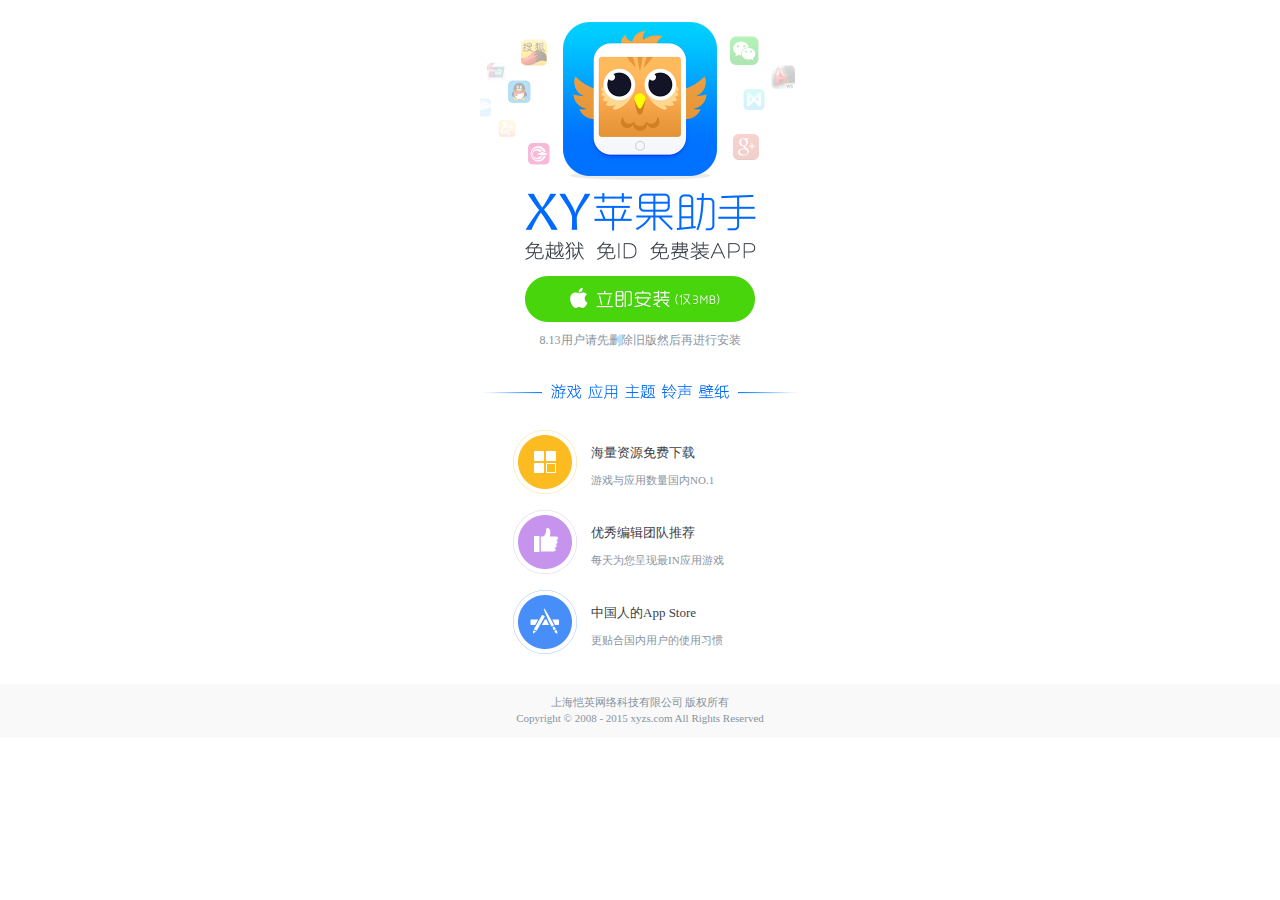
<file: mobile/index.html>
<!DOCTYPE html>
<html>
	<head>
		<!--设置视口，只在移动端浏览器下生成，设置视口宽度=设置固定值，用户不允许手动缩放，最小0.5倍缩放，最大2倍缩放-->
		<meta name="viewport" content="width=320,user-scalable=no,minium-scale=2.0"/>
		<meta charset="UTF-8">
		<!-- 禁止读取缓存 -->
		<meta http-equiv="Cache-Control" content="no-cache">
		<meta http-equiv="pragma" content="no-cache">
		<meta http-equiv="expires" content="0">
		<!-- 网页中的电话，邮件，地址不会点击自动拨号或发送邮件 -->
		<meta name="format-detection" content="telephone=no, address=no,email=no">
		<!-- 是否删除默认的苹果工具栏和菜单栏 -->
		<meta name="apple-mobile-web-app-capable" content="yes">
		<!-- 控制手机状态栏显示样式 -->
		<meta name="apple-mobile-web-app-status-bar-style" content="black-translucent">
		<title>xy苹果助手手机版</title>
		<link rel="stylesheet" type="text/css" href="index.css"/>
	</head>
	<body>
		<!--最外层容器开始-->
		<div class="wrapper">
			<!--logo开始-->
			<div class="logo">
				<img src="images/logo.png"/>
			</div>
			<!--logo结束-->
			<!--立即安装按钮开始-->
			<a href="#" class="lijianzhuang">
				<img src="images/lijianzhuang.png"/>
			</a>
			<!--立即安装按钮结束-->
			
			<p class="tishi">8.13用户请先删除旧版然后再进行安装</p>
			
			<img src="images/zhuti.png" class="zhuti"/>
			
			<!--列表开始-->
			<ul class="list">
				<li>
					<img src="images/ziyuan.png"/>
					<div class="biaotitxt">
						<h1>海量资源免费下载</h1>
						<p>游戏与应用数量国内NO.1</p>
					</div>
				</li>
				<li>
					<img src="images/bianjituandui.png"/>
					<div class="biaotitxt">
						<h1>优秀编辑团队推荐</h1>
						<p>每天为您呈现最IN应用游戏</p>
					</div>
				</li>
				<li>
					<img src="images/tieheyonghu.png"/>
					<div class="biaotitxt">
						<h1>中国人的App Store</h1>
						<p>更贴合国内用户的使用习惯</p>
					</div>
				</li>
			</ul>
			<!--列表结束-->
			<!--网页底部开始-->
			<footer>
				<p>上海恺英网络科技有限公司 版权所有</p>
				<p>Copyright &copy; 2008 - 2015 xyzs.com All Rights Reserved</p>
			</footer>
			<!--网页底部结束-->
		</div>
		<!--最外层容器结束-->
	</body>
</html>
</file>
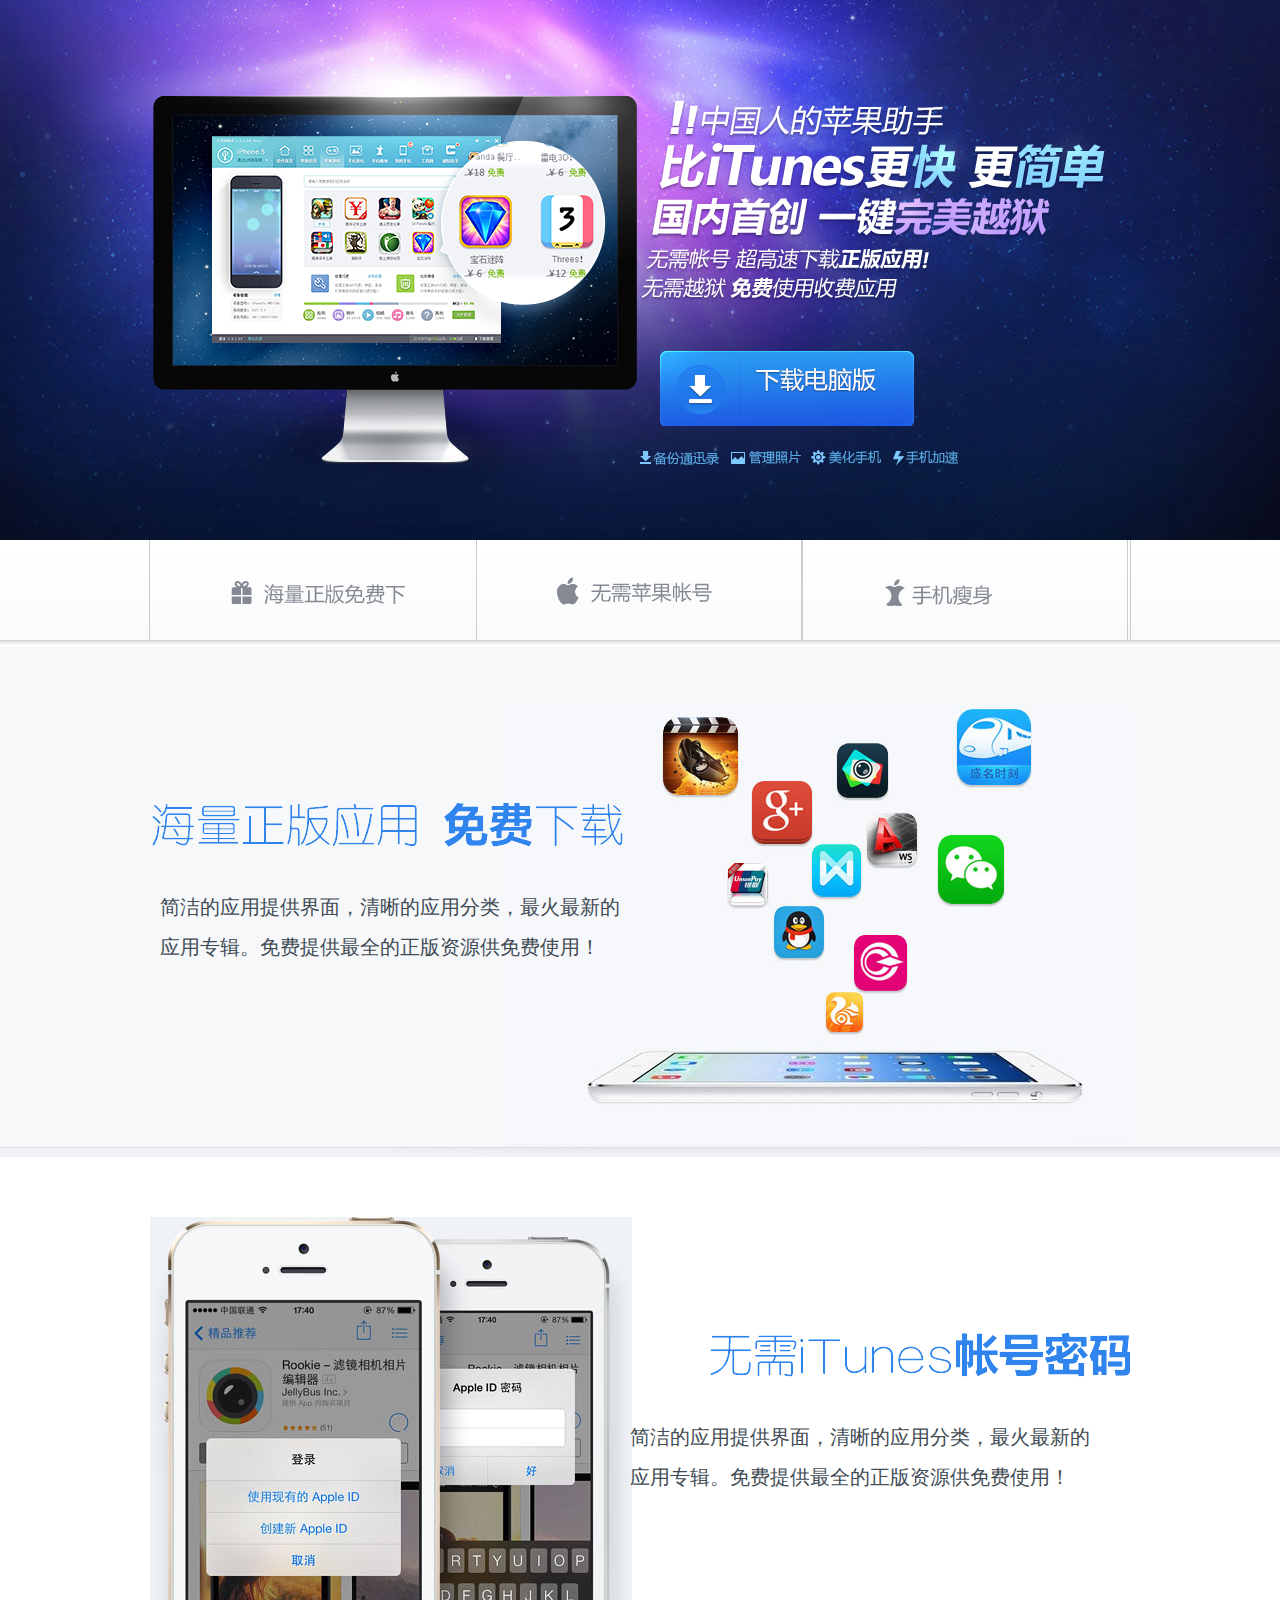
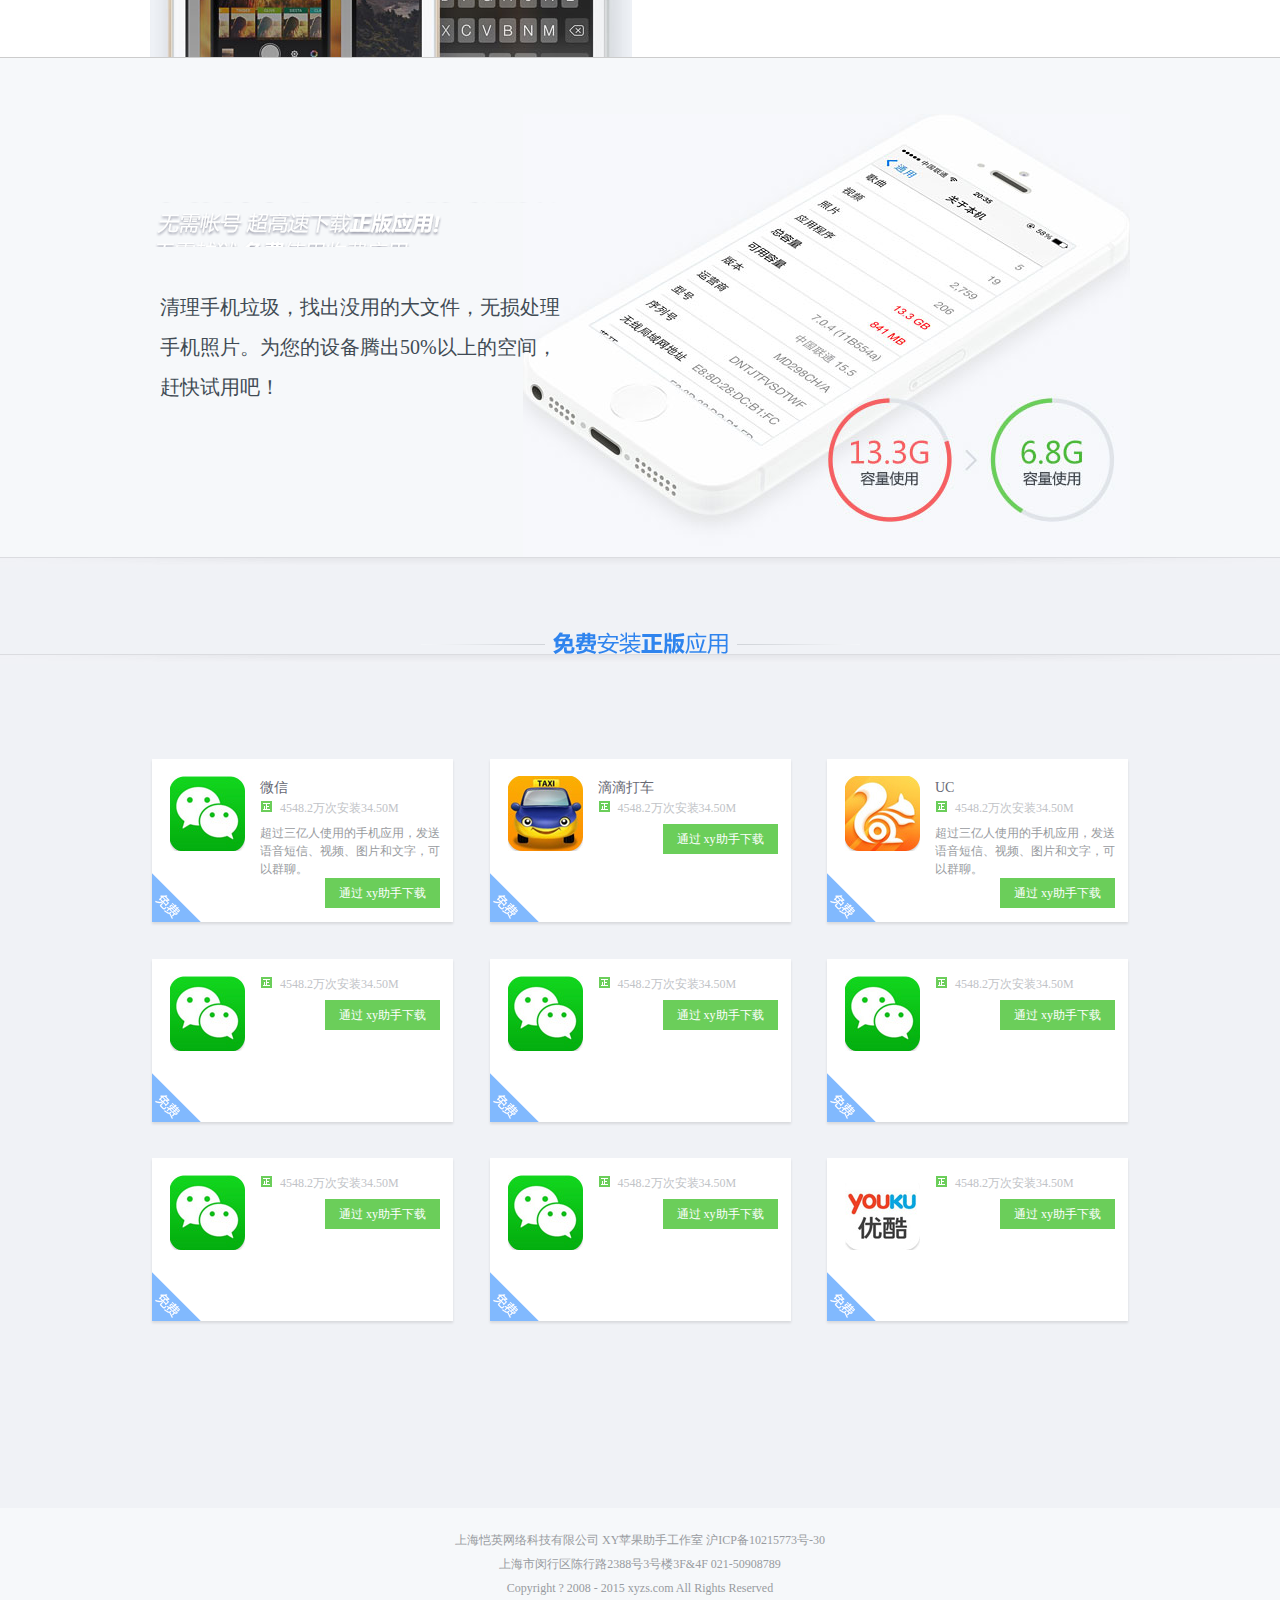
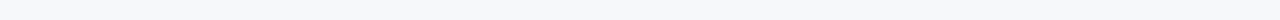
<file: pc/index.html>
<!DOCTYPE html>
<html>
	<head>
		<meta charset="UTF-8">
		<title>XY苹果助手</title>
		<link rel="stylesheet" type="text/css" href="css/index.css"/>
		<link rel="stylesheet" type="text/css" href="js/wow/css/animate.css"/>
	</head>
	<body>
		<!--logo开始-->
		<div class="logo">
			<a href="http://www.xyzs.com" target="_blank">xy苹果助手</a>
			<p>
				<a href=""><span>铃声设置教程</span></a>
				<a href=""><span>应用下载</span></a>
				<a href=""><span>游戏下载</span></a>
				<a href=""><span>新手入门</span></a>
			</p>
		</div>
		<!--logo结束-->
		<!--主内容区开始-->
		<div class="wrapper">
			<!--banner开始-->
			<div class="banner">
				<div class="banner-center">
					<div class="back-img1 wow rollIn">
						<!--显示器图片-->
					</div>
					<div class="back-img2">
						<div class="back-img2_1">
							<!--中国人的苹果助手-->
						</div>
						<a href="">
							<!--下载电脑版-->
						</a>
						<span>
							<!--备份通讯录-->
						</span>
					</div>
				</div>
			</div>
			<!--banner结束-->
			<!--导航条开始-->
			<div class="nav-wrap">
				<ul class="nav">
					<li><a href="#post-intro" class="intro">海量正版免费下</a></li>
					<li><a href="#post-usage" class="usage">无需苹果账号</a></li>
					<li><a href="#choiceness" class="choice">手机瘦身</a></li>
				</ul>
			</div>
			<!--导航条结束-->
			<!--海量正版免费下开始-->
			<div id="post-intro" class="post-intro">
				<div class="download">
					<h1>海量正版应用免费下载</h1>
					<p>
						简洁的应用提供界面，清晰的应用分类，最火最新的
						<br />
						应用专辑。免费提供最全的正版资源供免费使用！
					</p>
				</div>
			</div>
			<!--海量正版免费下结束-->
			<!--无需苹果账号开始-->
			<div id="post-usage" class="post-usage">
				<div class="jianbian">
					<!--渐变的分隔条-->
				</div>
				<div class="none-pwd">
					<h1>无需苹果账号</h1>
					<p>
						简洁的应用提供界面，清晰的应用分类，最火最新的
						<br />
						应用专辑。免费提供最全的正版资源供免费使用！
					</p>
				</div>
			</div>
			<!--无需苹果账号-->
			<!--手机瘦身开始-->
			<div id="choiceness" class="choiceness">
				<div class="border">
					<!--分割线-->
				</div>
				<div class="apple-thin">
					<h1>为您手机瘦身</h1>
					<p>
						清理手机垃圾，找出没用的大文件，无损处理
						<br />
						手机照片。为您的设备腾出50%以上的空间，
						<br />
						赶快试用吧！

					</p>
				</div>
			</div>
			<!--手机瘦身结束-->
			<!--免费安装正版应用开始-->
			<div class="free-app">
				<h1>免费安装正版应用</h1>
				<div class="free-app">
					<div class="free-app1">
						<ul>
							<!--微信开始-->
							<li>
								<div class="free_app_bg">
									<div class="free_app_icon">
										<img src="images/images/weixin_icon.jpg"/>
									</div>
									<div class="free_app_download">
										<h2>微信</h2>
										<div class="free_app_num">
											4548.2万次安装34.50M
										</div>
										<p>超过三亿人使用的手机应用，发送语音短信、视频、图片和文字，可以群聊。</p>
										<a href="#">通过 xy助手下载</a>
									</div>
								</div>
							</li>
							<!--微信接收-->
							<!--滴滴打车开始-->
							<li>
								<div class="free_app_bg">
									<div class="free_app_icon">
										<img src="images/dididache_icon.jpg"/>
									</div>
									<div class="free_app_download">
										<h2>滴滴打车</h2>
										<div class="free_app_num">
											4548.2万次安装34.50M
										</div>
										<p></p>
										<a href="#">通过 xy助手下载</a>
									</div>
								</div>
							</li>
							<!--滴滴打车结束-->
							<!--UC浏览器开始-->
							<li>
								<div class="free_app_bg">
									<div class="free_app_icon">
										<img src="images/images/ucliulanqi_icon.jpg"/>
									</div>
									<div class="free_app_download">
										<h2>UC</h2>
										<div class="free_app_num">
											4548.2万次安装34.50M
										</div>
										<p>超过三亿人使用的手机应用，发送语音短信、视频、图片和文字，可以群聊。</p>
										<a href="#">通过 xy助手下载</a>
									</div>
								</div>
							</li>
							<!--UC浏览器开始-->
							
							<li>
								<div class="free_app_bg">
									<div class="free_app_icon">
										<img src="images/images/weixin_icon.jpg"/>
									</div>
									<div class="free_app_download">
										<h2></h2>
										<div class="free_app_num">
											4548.2万次安装34.50M
										</div>
										<p></p>
										<a href="#">通过 xy助手下载</a>
									</div>
								</div>
							</li>
							
							<li>
								<div class="free_app_bg">
									<div class="free_app_icon">
										<img src="images/images/weixin_icon.jpg"/>
									</div>
									<div class="free_app_download">
										<h2></h2>
										<div class="free_app_num">
											4548.2万次安装34.50M
										</div>
										<p></p>
										<a href="#">通过 xy助手下载</a>
									</div>
								</div>
							</li>
							
							<li>
								<div class="free_app_bg">
									<div class="free_app_icon">
										<img src="images/images/weixin_icon.jpg"/>
									</div>
									<div class="free_app_download">
										<h2></h2>
										<div class="free_app_num">
											4548.2万次安装34.50M
										</div>
										<p></p>
										<a href="#">通过 xy助手下载</a>
									</div>
								</div>
							</li>
							
							<li>
								<div class="free_app_bg">
									<div class="free_app_icon">
										<img src="images/images/weixin_icon.jpg"/>
									</div>
									<div class="free_app_download">
										<h2></h2>
										<div class="free_app_num">
											4548.2万次安装34.50M
										</div>
										<p></p>
										<a href="#">通过 xy助手下载</a>
									</div>
								</div>
							</li>
							
							<li>
								<div class="free_app_bg">
									<div class="free_app_icon">
										<img src="images/images/weixin_icon.jpg"/>
									</div>
									<div class="free_app_download">
										<h2></h2>
										<div class="free_app_num">
											4548.2万次安装34.50M
										</div>
										<p></p>
										<a href="#">通过 xy助手下载</a>
									</div>
								</div>
							</li>
							<!--优酷开始-->
							<li>
								<div class="free_app_bg">
									<div class="free_app_icon">
										<img src="images/youku_icon.jpg"/>
									</div>
									<div class="free_app_download">
										<h2></h2>
										<div class="free_app_num">
											4548.2万次安装34.50M
										</div>
										<p></p>
										<a href="#">通过 xy助手下载</a>
									</div>
								</div>
							</li>
							<!--优酷结束-->
						</ul>
					</div>
				</div>
			</div>
			<!--免费安装正版应用结束-->
			<!--网页底部开始-->
			<div class="footer">
				<p>上海恺英网络科技有限公司 XY苹果助手工作室 沪ICP备10215773号-30</p>
				<p>上海市闵行区陈行路2388号3号楼3F&4F 021-50908789</p>
				<p>Copyright ? 2008 - 2015 xyzs.com All Rights Reserved</p>
			</div>
			<!--网页底部结束-->
		</div>
		<!--主内容区结束-->
		<!--回到顶部的小火箭开始-->
		<div id="topcontrol">
			<img src="images/images/top.gif"/>
		</div>
		<!--回到顶部的小火箭结束-->
		
		
		<script src="js/jquery.js" type="text/javascript" charset="utf-8"></script>
		<script src="js/index.js" type="text/javascript" charset="utf-8"></script>
		<script src="js/wow/js/wow.js" type="text/javascript" charset="utf-8"></script>
		<script>
			//调用WoW滚屏动画功能
			if (!(/msie [6|7|8|9]/i.test(navigator.userAgent))){
				var w = new WOW();
				w.init();
			};
		</script>
	</body>
</html>
</file>
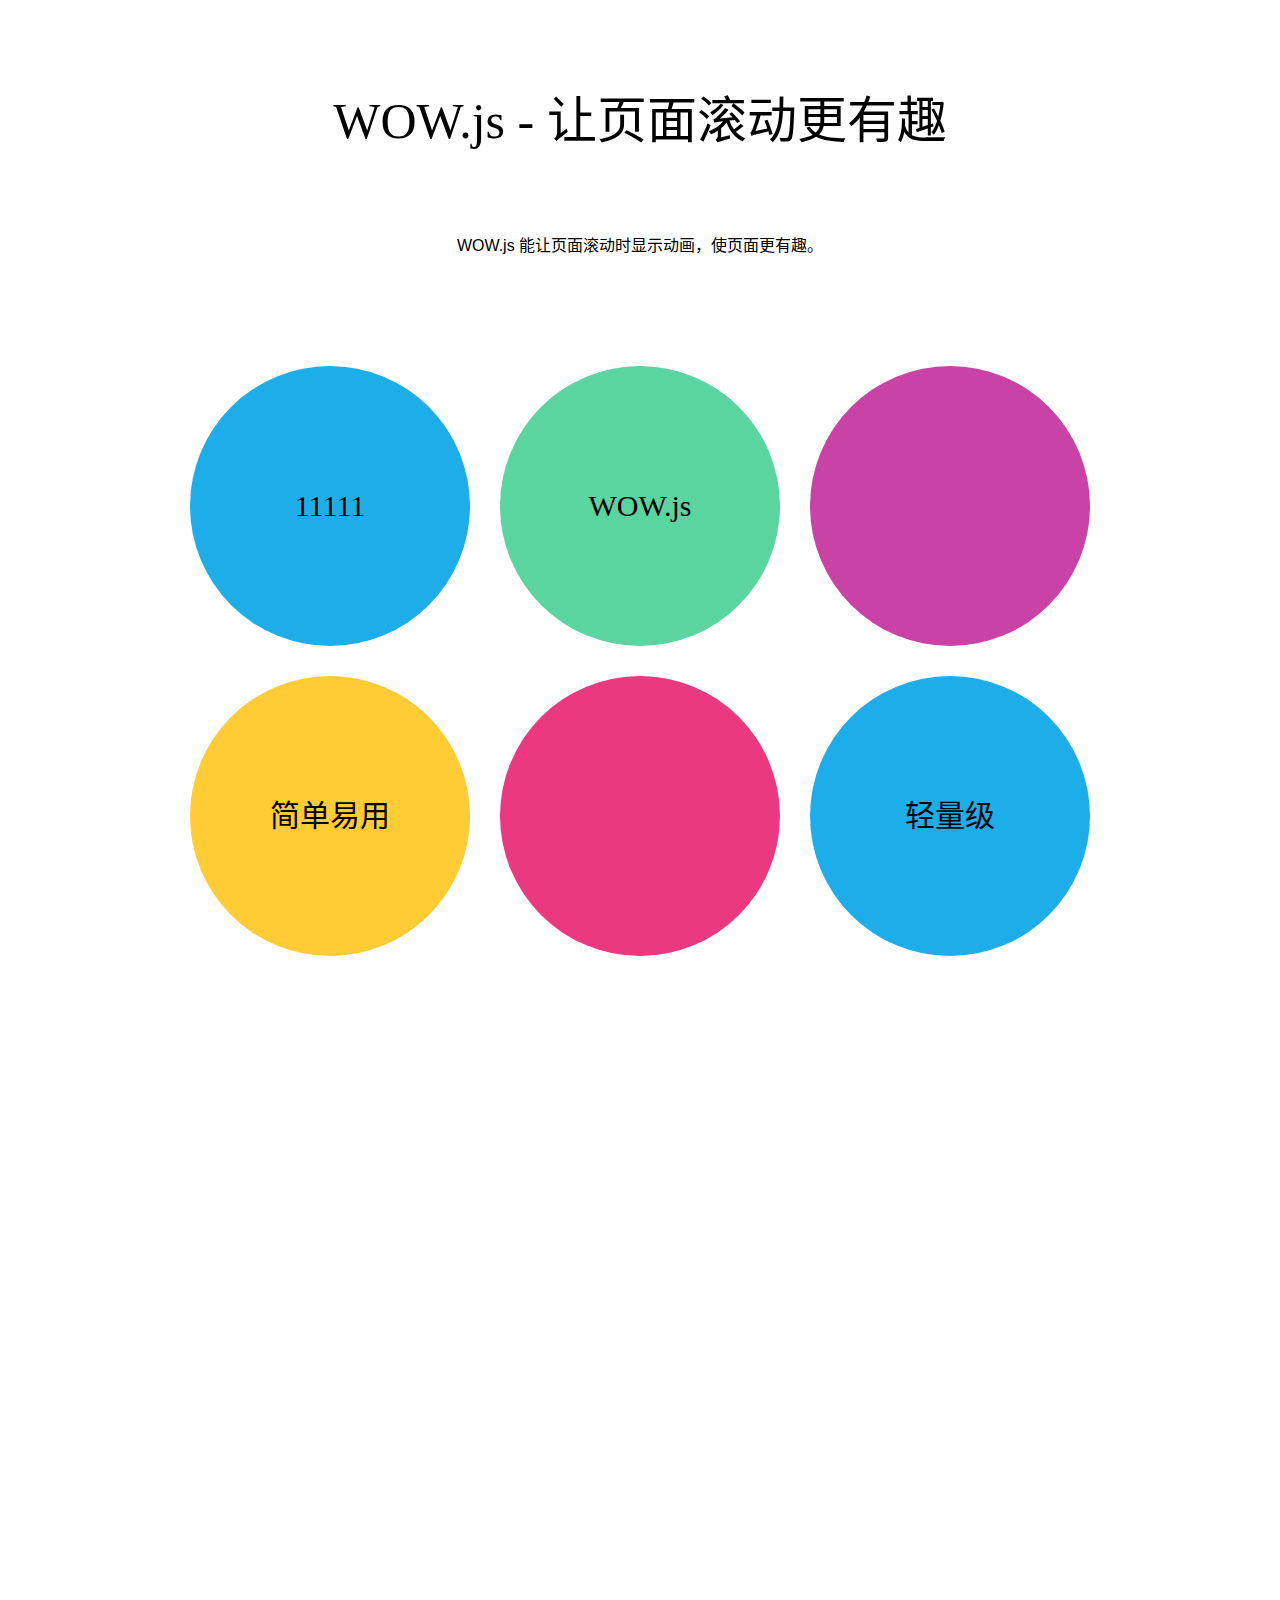
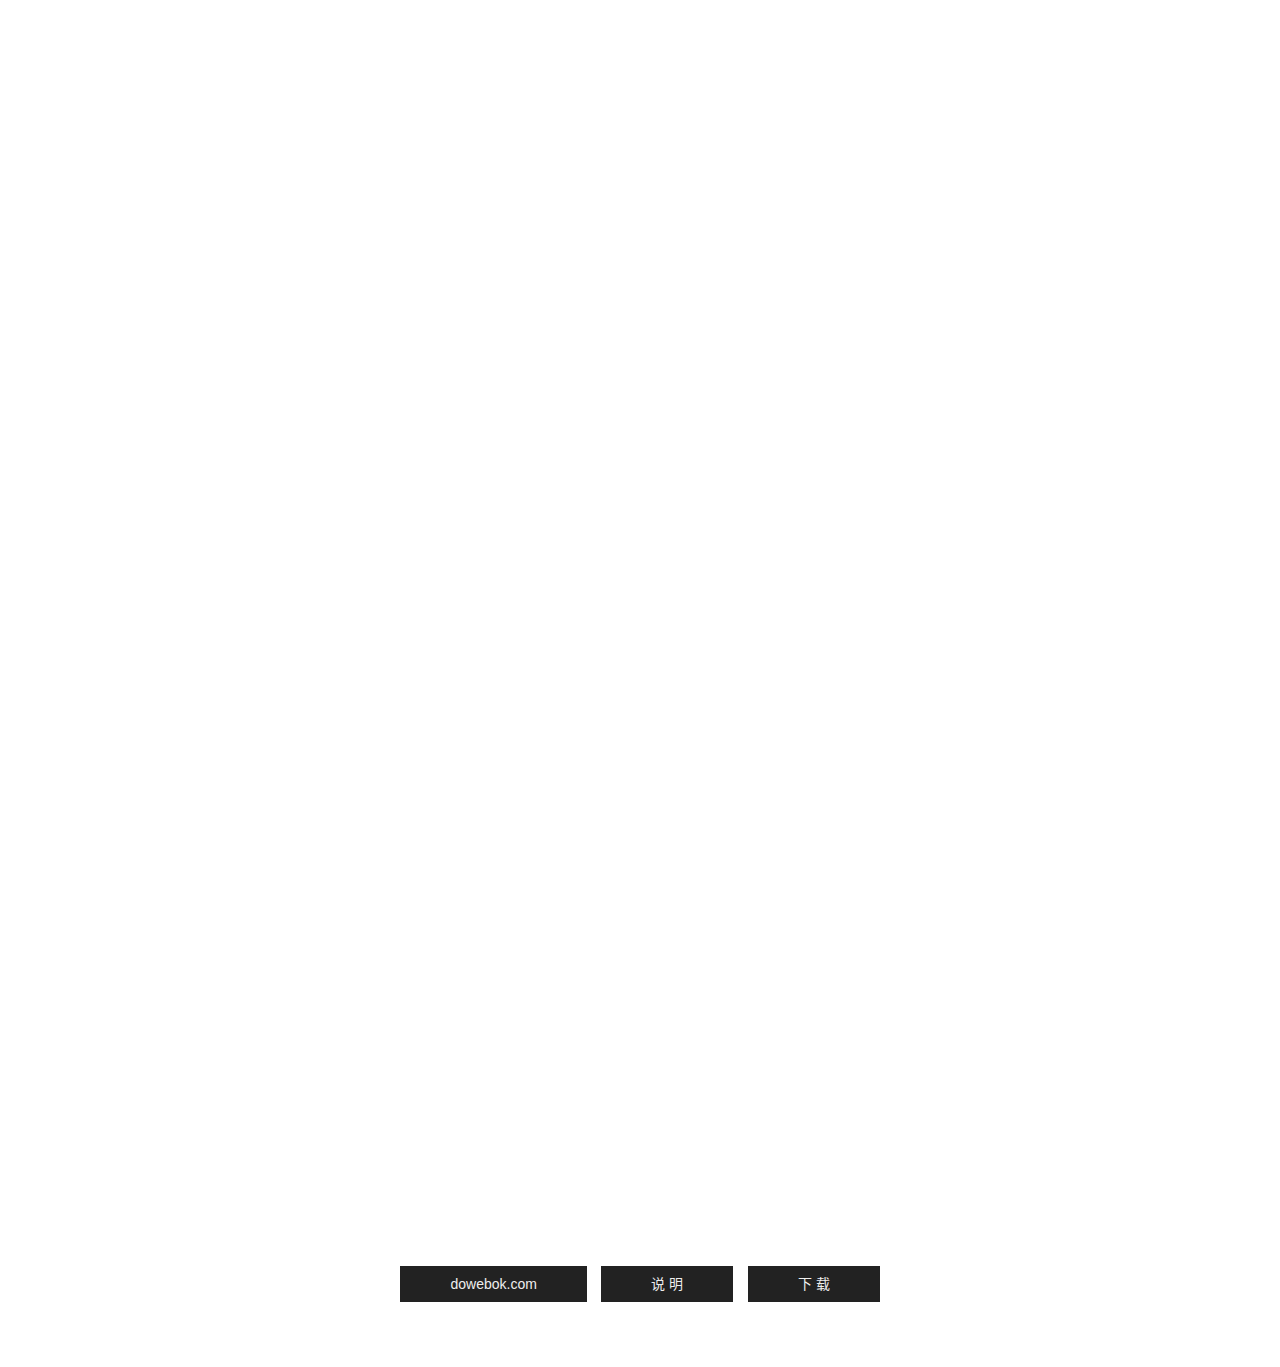
<file: pc/js/wow/index.html>
<!DOCTYPE html>
<html lang="zh-CN">
<head>
<meta charset="utf-8">
<title>WOW.js演示_dowebok</title>
<link rel="stylesheet" href="css/animate.css">
<style>
* { margin: 0; padding: 0;}
body { overflow-x: hidden; font-family: "Microsoft Yahei";}
body h1 { width: 100%; margin: 80px 0; font-size: 50px; font-weight: 500; text-align: center;}
body .txt { margin: 80px 0; font-size: 16px; text-align: center;}
.dowebok { margin: 0 auto;}
.dowebok ul { list-style-type: none;}
.dowebok .row { font-size: 0; text-align: center;}
.dowebok .wow { display: inline-block; width: 280px; height: 280px; margin: 30px 15px 0; border-radius: 50%; font: 30px/280px "Microsoft Yahei"; vertical-align: top; *display: inline; zoom: 1;}
.bg-green { background: #5bd5a0;}
.bg-blue { background: #1daee9;}
.bg-purple { background: #c843a5;}
.bg-red { background: #eb3980;}
.bg-yellow { background: #ffcc35;}
</style>
</head>

<body>
<h1>WOW.js - 让页面滚动更有趣</h1>

<p class="txt">WOW.js 能让页面滚动时显示动画，使页面更有趣。</p>

<div class="dowebok">
	<div class="row">
		<div class="wow rollIn bg-blue">11111</div>
		<div class="wow bounceInDown bg-green">WOW.js</div>
		<div class="wow lightSpeedIn bg-purple"></div>
	</div>

	<div class="row">
		<div class="wow rollIn bg-yellow" data-wow-delay="0.5s">简单易用</div>
		<div class="wow pulse bg-red" data-wow-iteration="5" data-wow-duration="0.15s"></div>
		<div class="wow bounceInRight bg-blue">轻量级</div>
	</div>

	<div class="row">
		<div class="wow bounceInLeft bg-green">222</div>
		<div class="wow flipInX bg-purple">WOW.js</div>
		<div class="wow bounceInRight bg-yellow"></div>
	</div>

	<div class="row">
		<div class="wow rollIn bg-blue">无需 jQuery</div>
		<div class="wow shake bg-red" data-wow-iteration="5" data-wow-duration="0.15s"></div>
		<div class="wow swing bg-purple" data-wow-iteration="2">纯 JS</div>
	</div>

	<div class="row">
		<div class="wow rollIn bg-red"></div>
		<div class="wow bounceInU bg-yellow" data-wow-delay="0.5s">WOW.js</div>
		<div class="wow lightSpeedIn bg-green" data-wow-delay="0.5s" data-wow-duration="0.15s"></div>
	</div>

	<div class="row">
		<div class="wow bounceInLeft bg-purple">依赖 animate.css</div>
		<div class="wow pulse bg-blue" data-wow-iteration="5" data-wow-duration="0.25s"></div>
		<div class="wow lightSpeedIn bg-yellow">多种动画</div>
	</div>

	<div class="row">
		<div class="wow bounce bg-green" data-wow-iteration="5" data-wow-duration="0.15s"></div>
		<div class="wow bounceInUp bg-red">WOW.js</div>
		<div class="wow bounceInRight bg-purple"></div>
	</div>

	<div class="row">
		<div class="wow rollIn bg-red" data-wow-delay="0.5s">无需 jQuery！？</div>
		<div class="wow bounceInDown bg-green" data-wow-delay="1s"></div>
		<div class="wow bounceInRight bg-yellow" data-wow-delay="1.5s">谢谢</div>
	</div>
</div>

<script src="js/wow.js"></script>
<script>
if (!(/msie [6|7|8|9]/i.test(navigator.userAgent))){
	var w = new WOW()
	w.init();
};
</script>










<!-- 以下是统计及其他信息，与演示无关，不必理会 -->
<p class="vad">
	<a href="http://www.dowebok.com/" target="_blank">dowebok.com</a>
	<a href="http://www.dowebok.com/131.html" target="_blank">说 明</a>
	<a href="http://www.dowebok.com/131.html" target="_blank">下 载</a>
</p>

<style>
* { margin: 0; padding: 0;}
body { font-family: Consolas,arial,"宋体";}
h1 { width: 900px; margin: 40px auto; font: 32px "Microsoft Yahei"; text-align: center;}
.explain, .dowebok-explain { margin-top: 20px; font-size: 14px; text-align: center; color: #f50;}

.vad { margin: 50px 0 5px; padding-bottom: 60px; font-family: Consolas,arial,宋体; text-align:center;}
.vad a { display: inline-block; height: 36px; line-height: 36px; margin: 0 5px; padding: 0 50px; font-size: 14px; text-align:center; color:#eee; text-decoration: none; background-color: #222;}
.vad a:hover { color: #fff; background-color: #000;}
.thead { width: 728px; height: 90px; margin: 0 auto; border-bottom: 40px solid transparent;}

.code { position: relative; margin-top: 100px; padding-top: 41px;}
.code h3 { position: absolute; top: 0; z-index: 10; width: 100px; height: 40px; font: 16px/40px "Microsoft Yahei"; text-align: center; cursor: pointer;}
.code .cur { border: 1px solid #f0f0f0; border-bottom: 1px solid #f8f8f8; background-color: #f8f8f8;}
.code .h31 { left: 0;}
.code .h32 { left: 102px;}
.code .h33 { left: 204px;}
.code .h34 { left: 306px;}
.code { width: 900px; margin-left: auto; margin-right: auto;}
pre { padding: 15px 0; border: 1px solid #f0f0f0; background-color: #f8f8f8;}
.f-dn { display: none;}
</style>

</body>
</html>
</file>
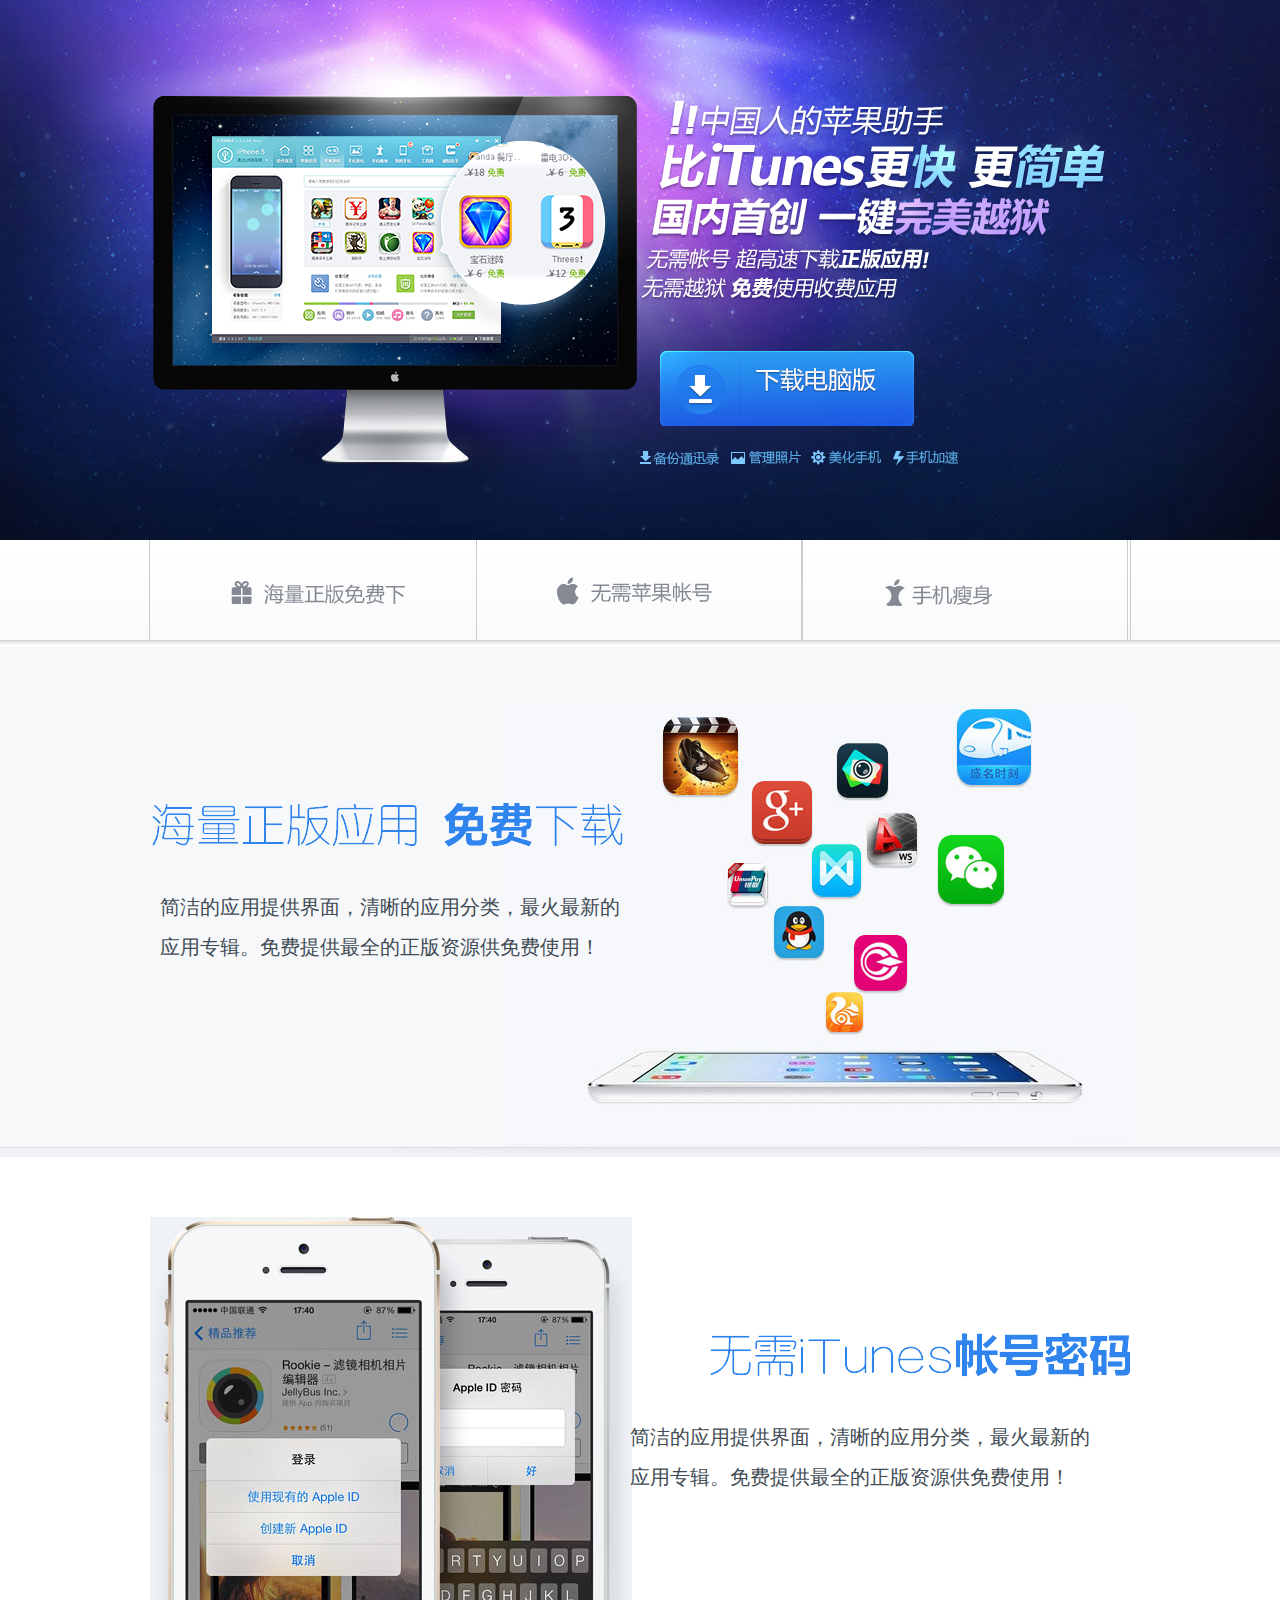
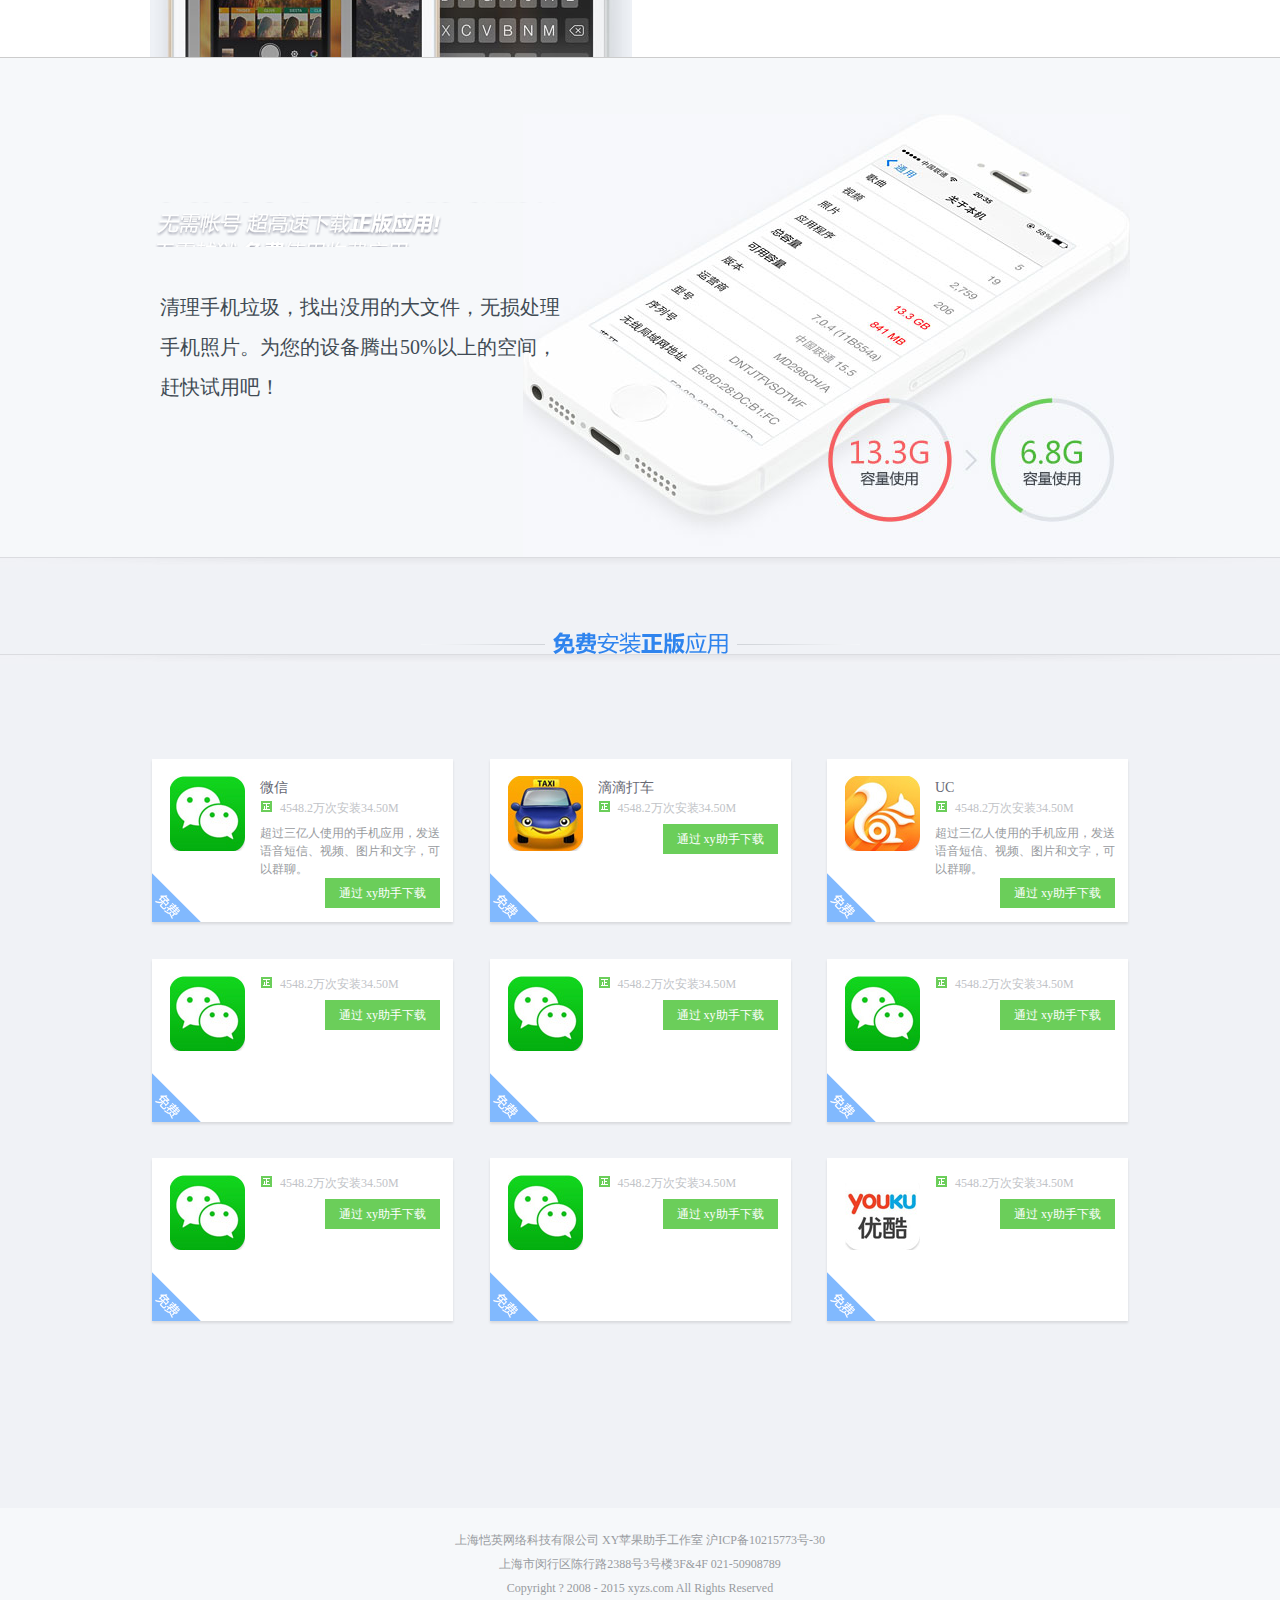
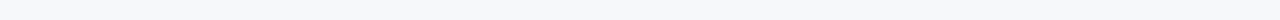
<file: main.html>
<!DOCTYPE html>
<html>
	<head>
		<meta charset="UTF-8">
		<title></title>
	</head>
	<body>
		<a href="pc/index.html">电脑版</a>
		<a href="mobile/index.html">移动版</a>
		
		<script>
			//获得电脑平板手机浏览器的信息
			var agent = navigator.userAgent.toLowerCase();
			
//			根据浏览器情况跳转到不同的画面
			if( agent.indexOf('iphone') == -1 && agent.indexOf('android') == -1 ) {
				location.href = 'pc/index.html';
			}else {
				location.href = 'mobile/index.html';
			}
			
		</script>
	</body>
</html>
</file>
<file: mobile/index.css>
@charset "utf-8";

/*统一设置*/
* {
	margin: 0;
	padding: 0;
}

ul,li {
	list-style-type: none;
}

/*logo*/
.logo {
	width: 320px;
	height: 238px;
	padding: 22px 0 16px;
	margin: 0 auto;
}

.logo img {
	width: 320px;
	height: 238px;
	display: block;
}

/*立即安装*/
.lijianzhuang {
	display: block;
	width: 230px;
	height: 46px;
	margin: 0 auto;
}

.lijianzhuang img {
	width: 230px;
	height: 46px;
}

/*提示文字*/
.tishi {
	color: #87949f;
	font-size: 12px;
	text-align: center;
	padding: 10px 0 35px;
}

/*主题*/
.zhuti {
	display: block;
	width: 320px;
	margin: 0 auto;
}

/*列表*/
.list {
	width: 320px;
	margin: 0 auto;
	padding: 31px 0 14px;
}

.list li {
	padding-left: 33px;
	padding-bottom: 16px;
	overflow: hidden;
}

.list li img {
	width: 64px;
	height: 64px;
	float: left;
}

.list li .biaotitxt {
	float: left;
	padding-left: 14px;
}

.list li .biaotitxt h1 {
	font-size: 13px;
	color: #3a4048;
	font-weight: normal;
	padding: 14px 0 11px;
}

.list li .biaotitxt p {
	font-size: 11px;
	color: #87949f;
}

/*网页底部*/
footer {
	font-size: 11px;
	color: #87949f;
	text-align: center;
	padding: 10px 0;
	line-height: 1.5em;/*行距*/
	background: #f9f9f9;
}
</file>
<file: pc/css/index.css>
@charset "utf-8";

/*统一设置*/
* {
	margin: 0;
	padding: 0;
}

body {
	font-family: "微软雅黑";
}

ul,li {
	list-style-type: none;
}

a {
	text-decoration: none;
}

.logo {
	width: 980px;
	height: 40px;
	padding-top: 15px;
	margin: 0 auto;
	position: relative;
}

.logo > a {
	width: 174px;
	height: 40px;
	background: url(../images/logo.png) no-repeat;
	text-indent: -9999px;
	float: left;
	z-index: 9999;
}

.logo p {
	height: 40px;
	float: right;
}

.logo p a {
	width: 96px;
	height: 40px;
	line-height: 40px;
	text-align: center;
	color: #95d3ff;	
	margin-left: 25px;
	float: right;
}

.logo p a:hover {
	background: url(../images/images/downloadHeader.png) no-repeat;
}

/*主内容区*/
.wrapper {
	min-height: 1000px;
	width: 100%;
	position: absolute;
	margin-top: -55px;
}

/*banner*/
.banner {
	min-width: 980px;
	height: 540px;
	background: url(../images/images/top_bg.jpg) no-repeat center;
}

.banner-center {
	width: 980px;
	height: 540px;
	margin: 0 auto;
}

.banner-center .back-img1 {
	width: 490px;
	height: 540px;
	float: left;
	background: url(../images/bg_top_cinema_0.png) no-repeat center;
}

.banner-center .back-img2 {
	width: 490px;
	height: 540px;
	float: left;
	position: relative;
	top: 100px;
}

.banner-center .back-img2 .back-img2_1 {
	width: 480px;
	height: 200px;
	background: url(../images/img.png) no-repeat;
}

.banner-center .back-img2 a {
	display: block;
	width: 255px;
	height: 76px;
	background: url(../images/img.png) no-repeat -14px -205px;
	margin-top: 50px;
	margin-left: 20px;
}

.banner-center .back-img2 span {
	display: block;
	width: 335px;
	height: 44px;
	background: url(../images/img.png) no-repeat -14px -287px;
}

/*导航条*/
.nav-wrap {
	width: 100%;
	height: 107px;
	position: relative;
	background: url(../images/images/nav_wrap_bg.png) repeat-x;/*repeat-x横向重复*/
}

.nav-wrap .nav {
	width: 980px;
	height: 100px;
	margin: 0 auto;
	border-left: 1px solid #ccc;
	border-right: 1px solid #ccc;
}

.nav-wrap .nav li {
	width: 326px;
	height: 100px;
	float: left;
	cursor: pointer;
}

.nav-wrap .nav li a {
	display: block;
	height: 100px;
	text-indent: -9999px;
}
/*海量正版免费下*/
.nav-wrap .nav .intro {
	background: url(../images/images/nav_wrap_icon.png) no-repeat 80px -38px;
}

.nav-wrap .nav  .intro:hover {
	background: url(../images/images/nav_wrap_icon.png) no-repeat 81px 40px;
}

/*高亮*/
.nav-wrap .nav .intro.active {
	background: url(../images/images/nav_wrap_icon.png) no-repeat 81px 40px;
}

/*无需苹果账号*/
.nav-wrap .nav .usage {
	background: url(../images/images/nav_wrap_icon.png) no-repeat 80px -194px;
	border-left: 1px solid #CCCCCC;
	border-right: 1px solid #CCCCCC;
}

.nav-wrap .nav .usage:hover {
	background: url(../images/images/nav_wrap_icon.png) no-repeat 80px -118px;
}

/*高亮*/
.nav-wrap .nav .usage.active {
	background: url(../images/images/nav_wrap_icon.png) no-repeat 80px -118px;
}

/*手机瘦身*/
.nav-wrap .nav .choice {
	background: url(../images/images/nav_wrap_icon.png) no-repeat 80px -353px;
	border-left: 1px solid #CCCCCC;
	border-right: 1px solid #CCCCCC;
}

.nav-wrap .nav .choice:hover {
	background: url(../images/images/nav_wrap_icon.png) no-repeat 81px -275px;
}

/*高亮*/
.nav-wrap .nav .choice.active {
	background: url(../images/images/nav_wrap_icon.png) no-repeat 81px -275px;
}

/*海量正版免费下*/
.post-intro {
	height: 500px;
	background: #f6f8fa;
}

.post-intro .download {
	width: 980px;
	height: 345px;
	padding-top: 155px;
	margin: 0 auto;
	background: url(../images/free.jpg) no-repeat right bottom;
}

.post-intro .download h1 {
	height: 45px;
	background: url(../images/img.png) no-repeat 1px -340px;
	text-indent: -9999px;
}

.post-intro .download p {
	line-height: 200%;
	font-size: 20px;
	padding: 40px 0 0 10px;
	color: #414b54;
}

/*无需苹果账号区*/
.post-usage {
	height: 510px;
	background: #fof2f6;
}

.post-usage .jianbian {
	height: 10px;
	background: url(../images/images/jianbian_bg.jpg);
}

.post-usage .none-pwd {
	width: 980px;
	height: 325px;
	padding-top: 175px;
	margin: 0 auto;
	background: url(../images/images/none_pwd.jpg) no-repeat left bottom;
}

.post-usage .none-pwd h1 {
	width: 440px;
	height: 45px;
	background: url(../images/img.png) no-repeat 20px -391px;
	float: right;
	text-indent: -9999px;
}

.post-usage .none-pwd p {
	width: 460px;
	line-height: 200%;
	font-size: 20px;
	color: #414b54;
	clear: both;
	float: right;
	padding: 40px;
}

/*手机瘦身区*/
.choiceness {
	height: 500px;
	background: #f6f8fa;
}

.choiceness .border {
	height: 0;
	border-top: 1px solid #ccc;
}

.choiceness .apple-thin {
	width: 980px;
	height: 355px;
	padding-top: 144px;
	margin: 0 auto;
	background: url(../images/images/thin.jpg) no-repeat right bottom;/*右下角*/
}

.choiceness .apple-thin h1 {
	height: 45px;
	background: url(../images/img.png) no-repeat 1px -138px;
	text-indent: -9999px;
}

.choiceness .apple-thin p {
	line-height: 200%;
	font-size: 20px;
	padding: 40px 0 0 10px;
	color: #414b54;
}

/*免费安装正版应用区域*/
.free-app {
	padding: 75px 0;
	background: url(../images/images/jianbian_bg.jpg) no-repeat center top #f0f2f6;
}

.free-app h1 {
	width: 440px;
	height: 22px;
	background: url(../images/img.png) no-repeat 1px -488px;
	margin: 0 auto;
	text-indent: -9999px;
}

.free-app .free-app1 {
	width: 980px;
	margin: 0 auto;
	padding-top: 30px;
	overflow: hidden;
}

.free-app .free-app1 ul {
	width: 1012.5px;
}

.free-app .free-app1 ul li {
	width: 305px;
	height: 167px;
	margin-right: 32.5px;
	margin-bottom: 32.5px;
	float: left;
	background: url(../images/free_app_bg.png) no-repeat;
}

.free-app .free-app1 .free_app_bg {
	width: 275px;
	height: 150px;
	padding: 17px 15px 0 15px;
}

.free-app .free-app1 .free_app_icon {
	width: 75px;
	height: 75px;
	padding:  0 5px;
	float: left;
}

.free-app .free-app1 .free_app_download {
	width: 180px;
	padding-left: 10px;
	float: left;
}

.free-app .free-app1 .free_app_download h2 {
	font-size: 14px;
	line-height: 24px;
	color: #676974;
	font-weight: normal;
}

.free-app .free-app1 .free_app_num {
	height: 24px;
	color: #c1c3c7;
	font-size: 12px;
	text-indent: 20px;/*文字往右偏20px*/
	background: url(../images/images/img.png) no-repeat -344px -240px;
}

.free-app .free-app1 .free_app_download p {
	font-size: 12px;
	color: #989ba0;
	line-height: 150%;
	max-height: 60px;
	overflow: hidden;
}

.free-app .free-app1 .free_app_download a {
	display: block;
	width: 115px;
	height: 30px;
	line-height: 30px;
	background: #6bce5a;
	font-size: 12px;
	color: #fff;
	text-align: center;
	float: right;
}

/*网页底部*/
.footer {
	background: #F6F8FA;
	line-height: 200%;
	font-size: 12px;
	text-align: center;
	padding: 20px;
	color: #989BA0;
}

/*小火箭*/
#topcontrol {
	position: fixed;
	right: 5px;
	bottom: 80px;
	cursor: pointer;
	display: none;
}

#topcontrol img {
	display: block;
}

/*fix样式*/
.fix {
	position: fixed!important;
	top: 0;
}
</file>
